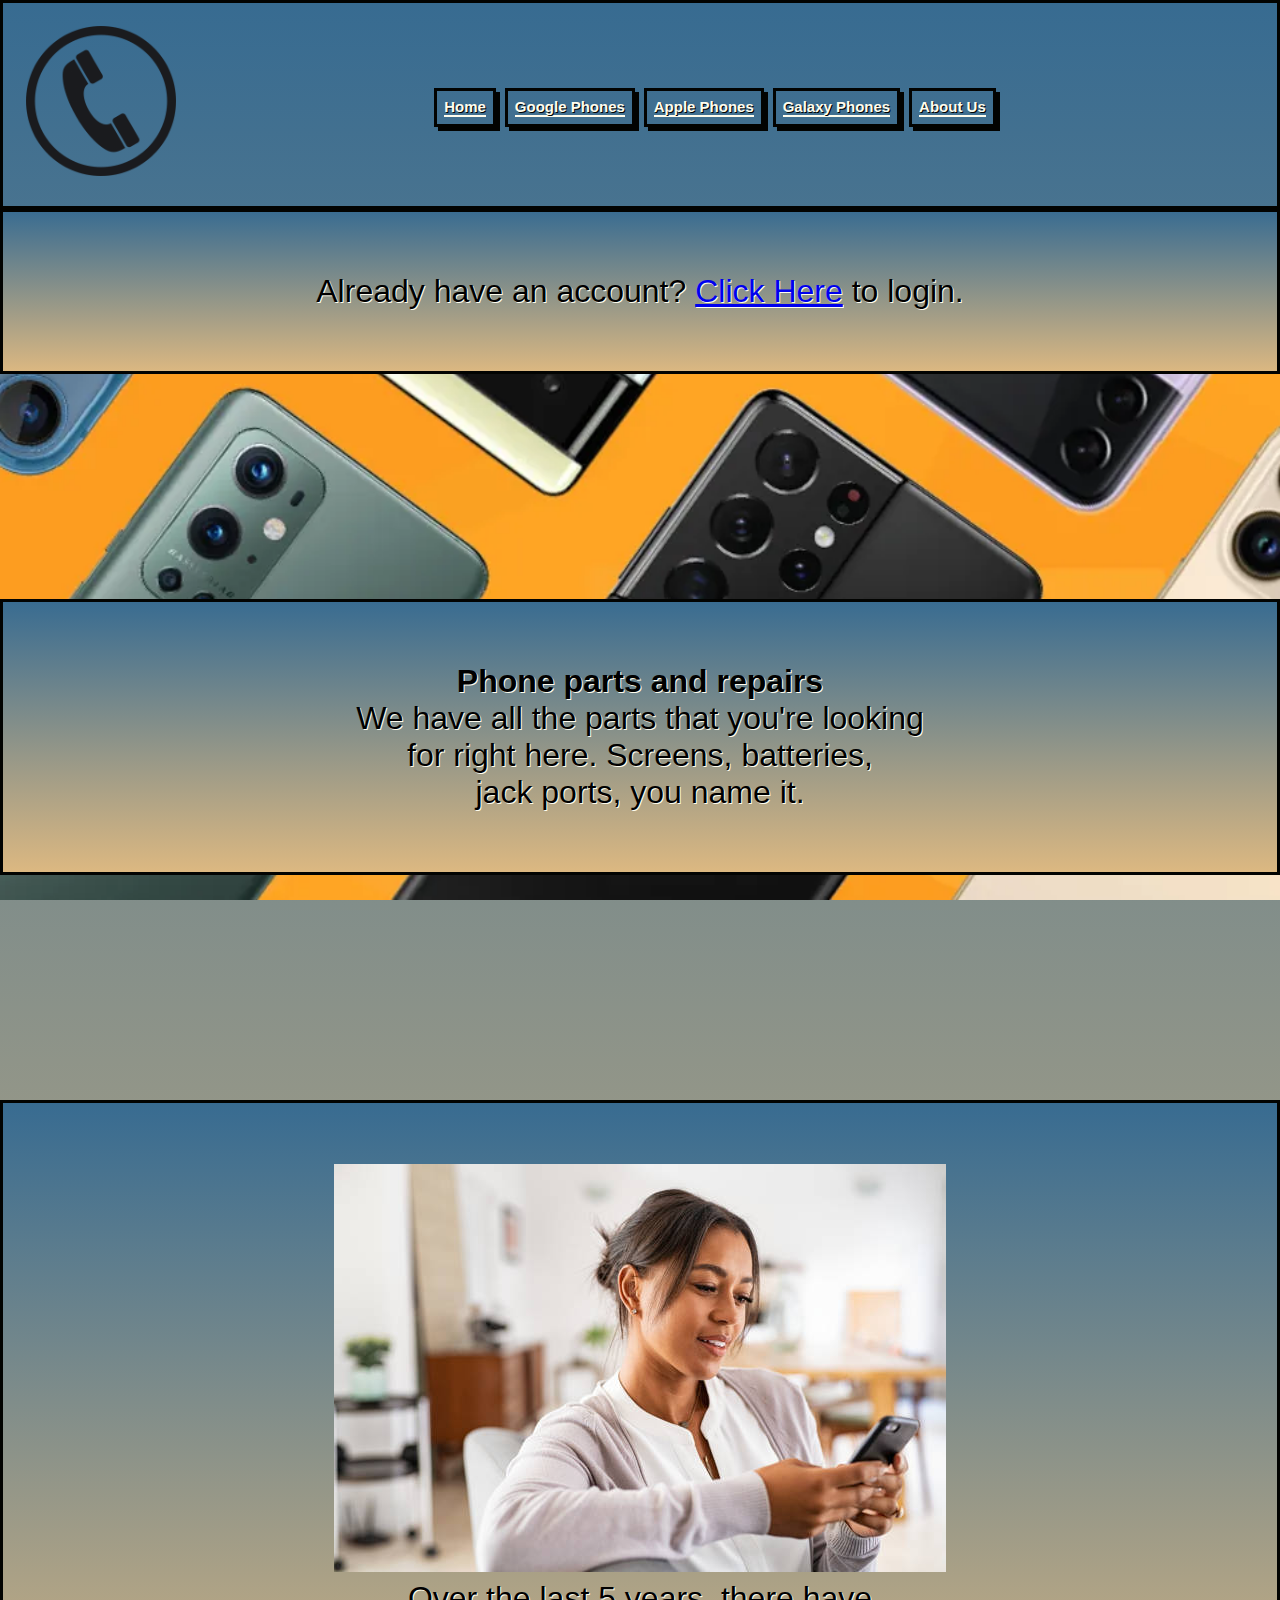
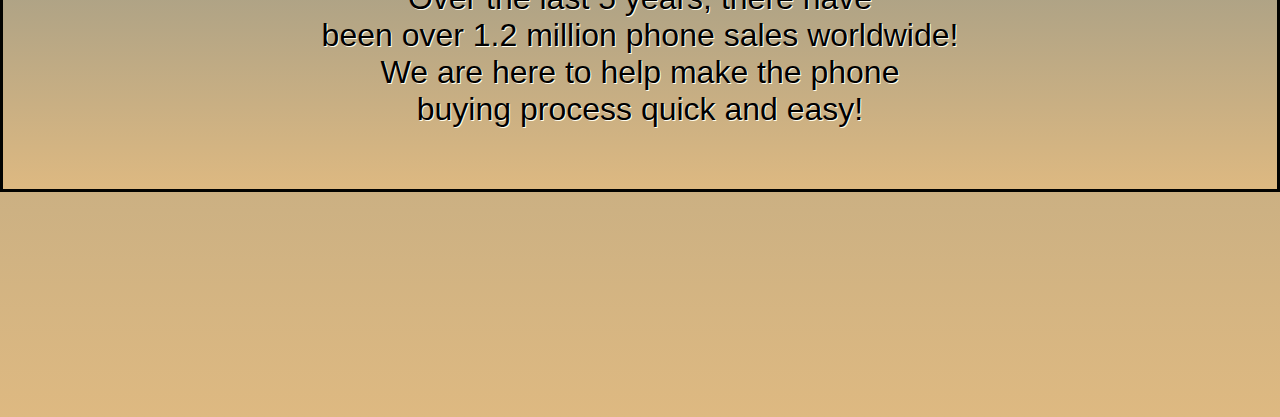
<file: public_html/index.html>
<!DOCTYPE html>
<html>
<head>
    <title>Home</title>
    <link href="css/home.css" rel="stylesheet" type="text/css" />
    <link href="css/css.css" rel="stylesheet" type="text/css"/>
    
</head>
<body>
  <section class="header">
    <nav>
        <a href="index.html"><img src="css/images/white-phone-icon-png--clipart-best-30.png"></a>
        <div class="nav-links">
            <ul>
            <li><a href="index.html">Home</a></li>
            <li><a href="GooglePhones.html">Google Phones</a></li>
            <li><a href="ApplePhones.html">Apple Phones</a></li>
            <li><a href="GalaxyPhones.html">Galaxy Phones</a></li>
            <li><a href="AboutPage.html">About Us</a></li>
            </ul>
        </div>
    </nav>
    <p class="loginLink">Already have an account? <a href="login.php">Click Here</a> to login.</p>
    <div class ="text-content">
        
        
    </div>

    <div class="parallax"></div>

      <div class="using-parallax">
        <h1>Phone parts and repairs</h1>
        <p>We have all the parts that you're looking <br/>for right here.
            Screens, batteries, <br/>jack ports, you name it.</p>
      </div>

      <div class="parallax"></div>

      <div class="using-parallax">
          <div class="product-container">
              <img src="phone site/images/stockPhoneUserGirl.jpg"alt="Iphone 14" />
              <p> 
                  Over the last 5 years, there have<br/> been over 1.2 million phone sales worldwide!
              </p>
              <p> 
                We are here to help make the phone<br/> buying process quick and easy!
            </p>
          </div>
      </div>

      <div class="parallax"></div>

</section>

</body>
</html>
</file>
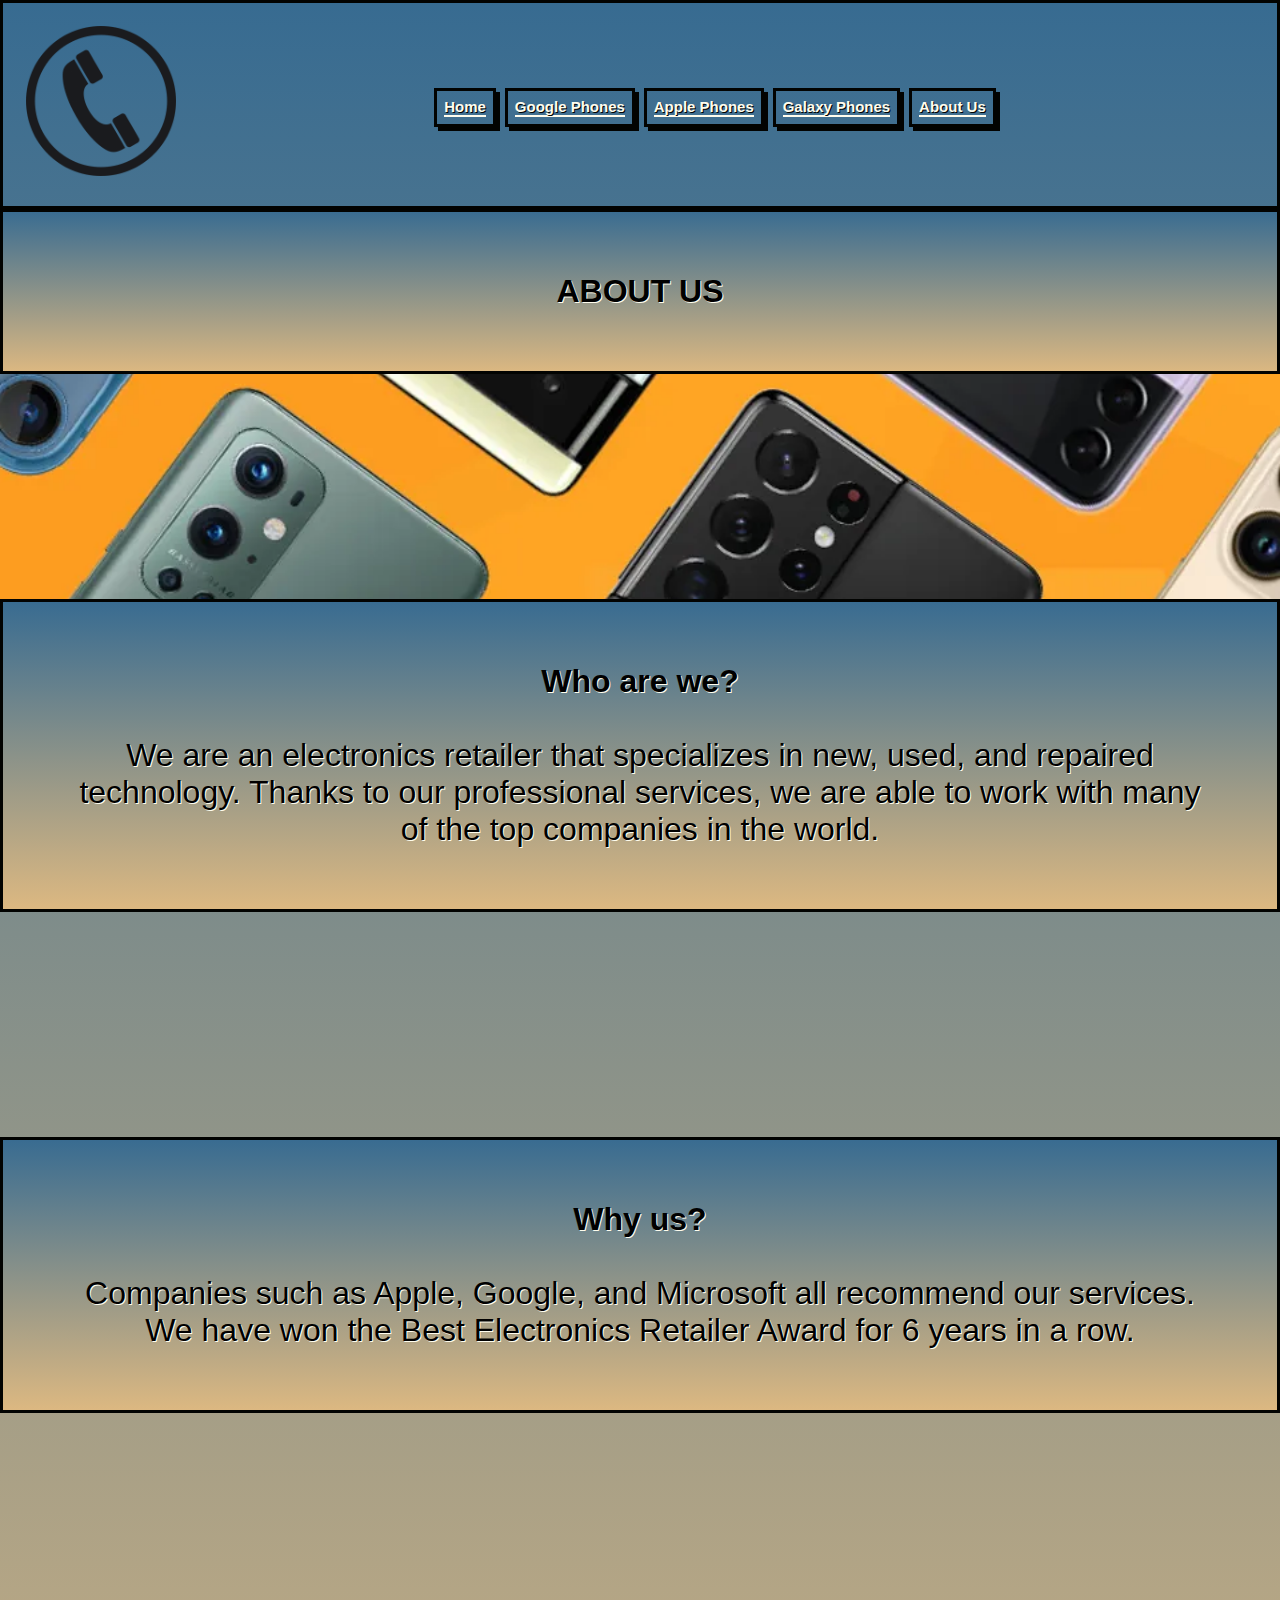
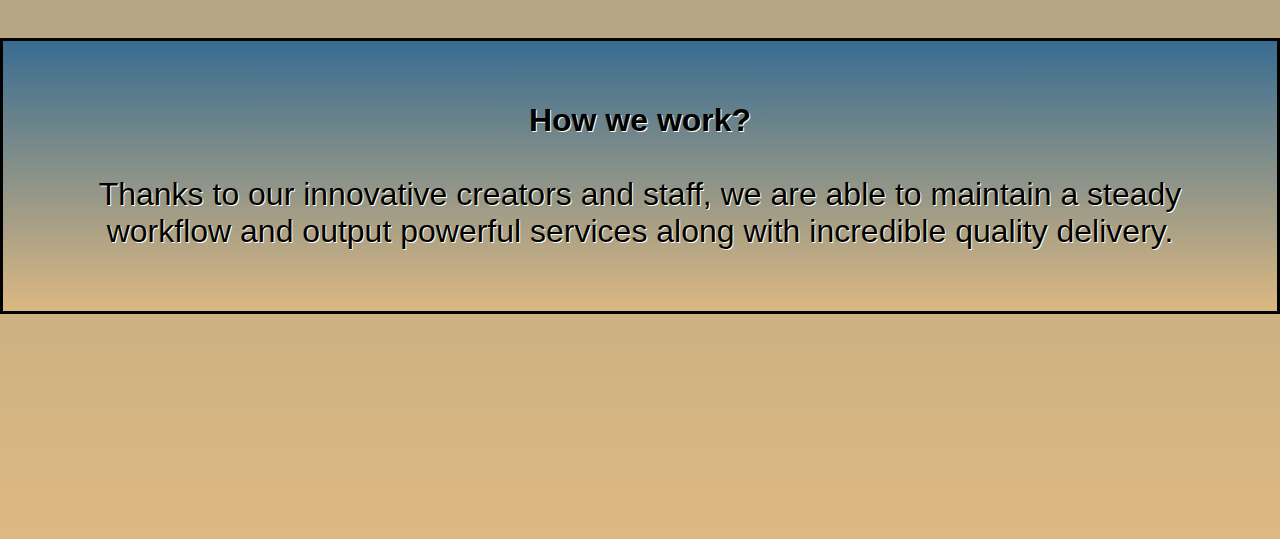
<file: public_html/AboutPage.html>
<!DOCTYPE html>
<!-- the idea so far. images and color can be changed adaptivly -->
<html>
    <head>
        <title>About Us</title>
        <meta charset="UTF-8">
        <meta name="viewport" content="width=device-width, initial-scale=1.0">
<!--
    Sorry, I took the styling to a seperate css file so it could be reused across
    out website's pages. 
-->
    <link href="css/css.css" rel="stylesheet">
    <link href="css/aboutPagecss.css" rel="stylesheet">

    </head>
    <body>
        <section class="header">
            <nav>
                <a href="index.html"><img src="css/images/white-phone-icon-png--clipart-best-30.png"></a>
                <div class="nav-links">
                    <ul>
                    <li><a href="index.html">Home</a></li>
                    <li><a href="GooglePhones.html">Google Phones</a></li>
                    <li><a href="ApplePhones.html">Apple Phones</a></li>
                    <li><a href="GalaxyPhones.html">Galaxy Phones</a></li>
                    <li><a href="AboutPage.html">About Us</a></li>
                    </ul>
                </div>
            </nav>
            <div class="using-parallax">
              <h1>ABOUT US</h1>
            </div>
            <div class="parallax"></div>

            <div class="using-parallax">
              <h2>Who are we?</h2><br/>
              <p>
                We are an electronics retailer that specializes in new, 
                used, and repaired technology. Thanks to our professional
                services, we are able to work with many of the top companies
                in the world.
              </p>
            </div>

              <div class="parallax"></div>

              <div class="using-parallax">
              <h2>Why us?</h2><br/>
              <p>
                Companies such as Apple, Google, and Microsoft all recommend
                our services. We have won the Best Electronics Retailer Award
                for 6 years in a row.
              </p>
            </div>

            <div class="parallax"></div>

            <div class="using-parallax">
            <h2>How we work?</h2><br/>
            <p>
              Thanks to our innovative creators and staff, we are able
                to maintain a steady workflow and output powerful services
                along with incredible quality delivery.
            </p>
          </div>

            <div class="parallax"></div>

        </section>
    </body>
</html>
</file>
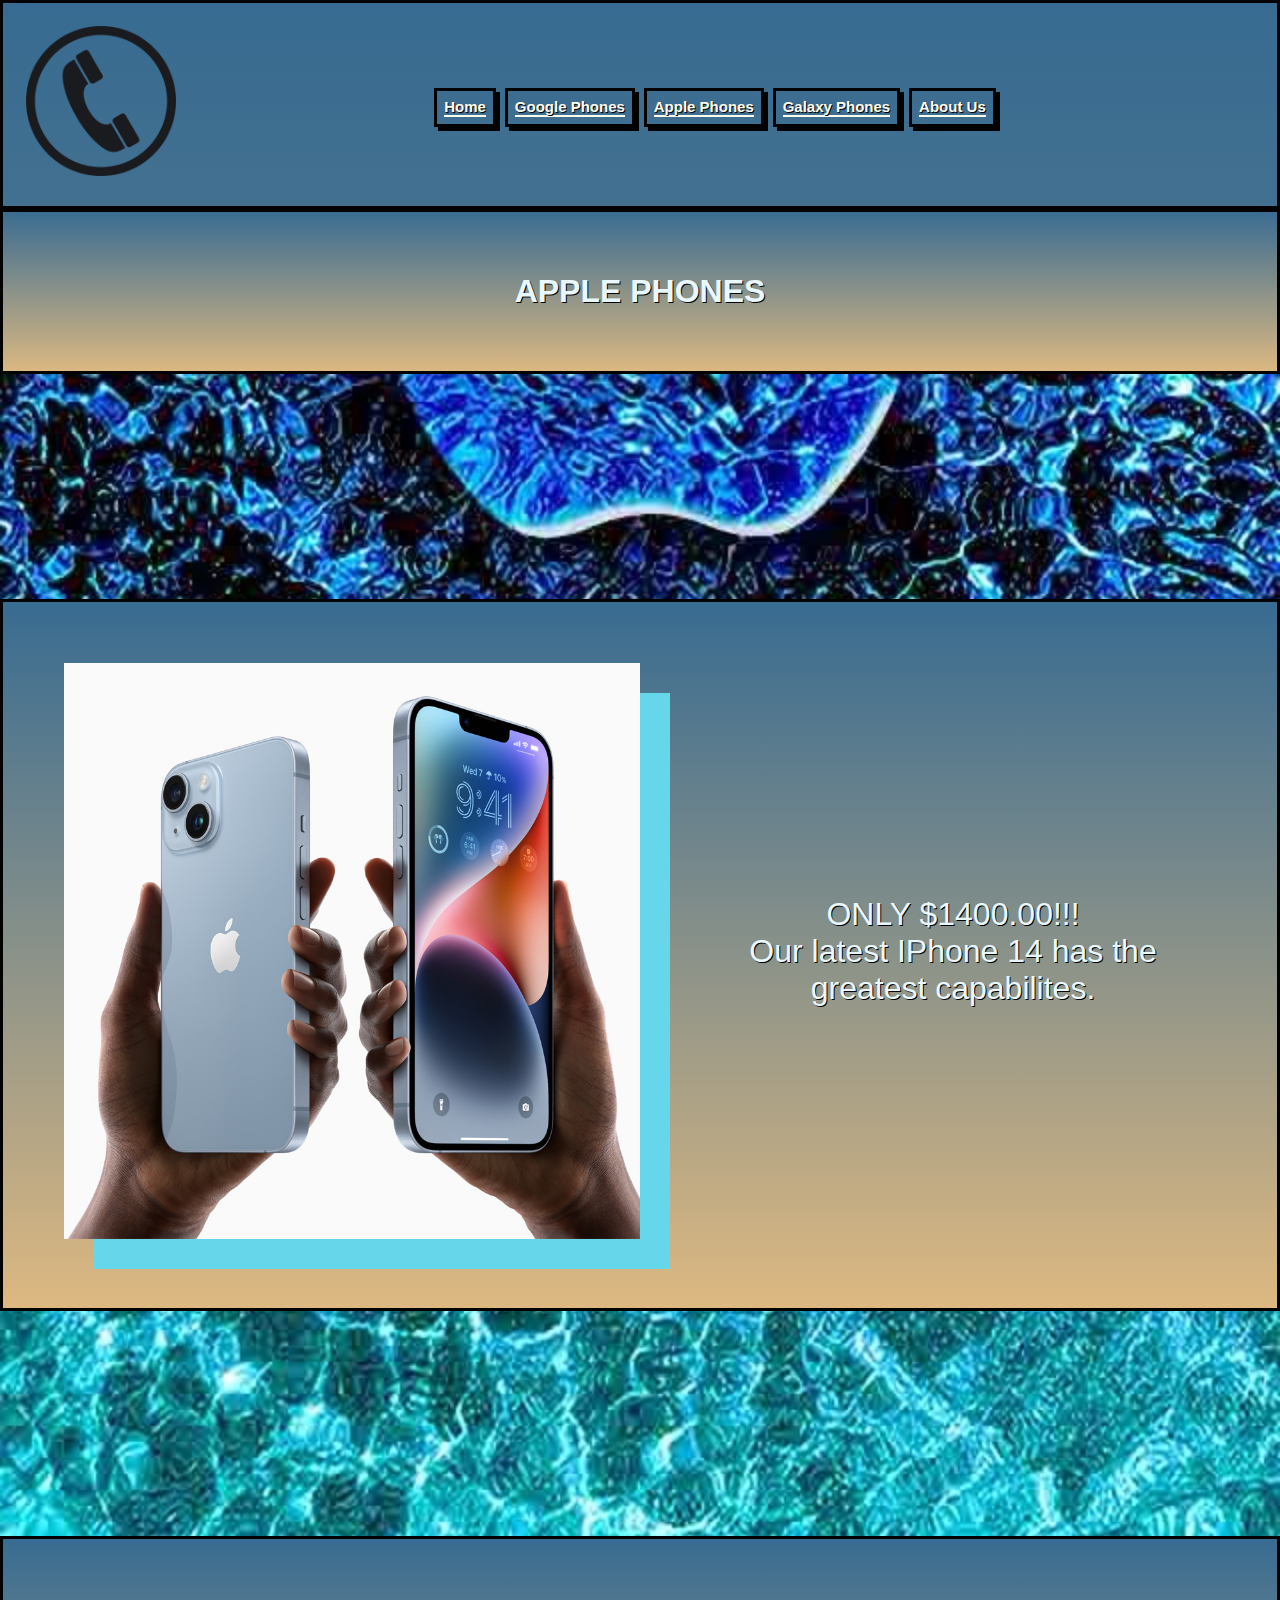
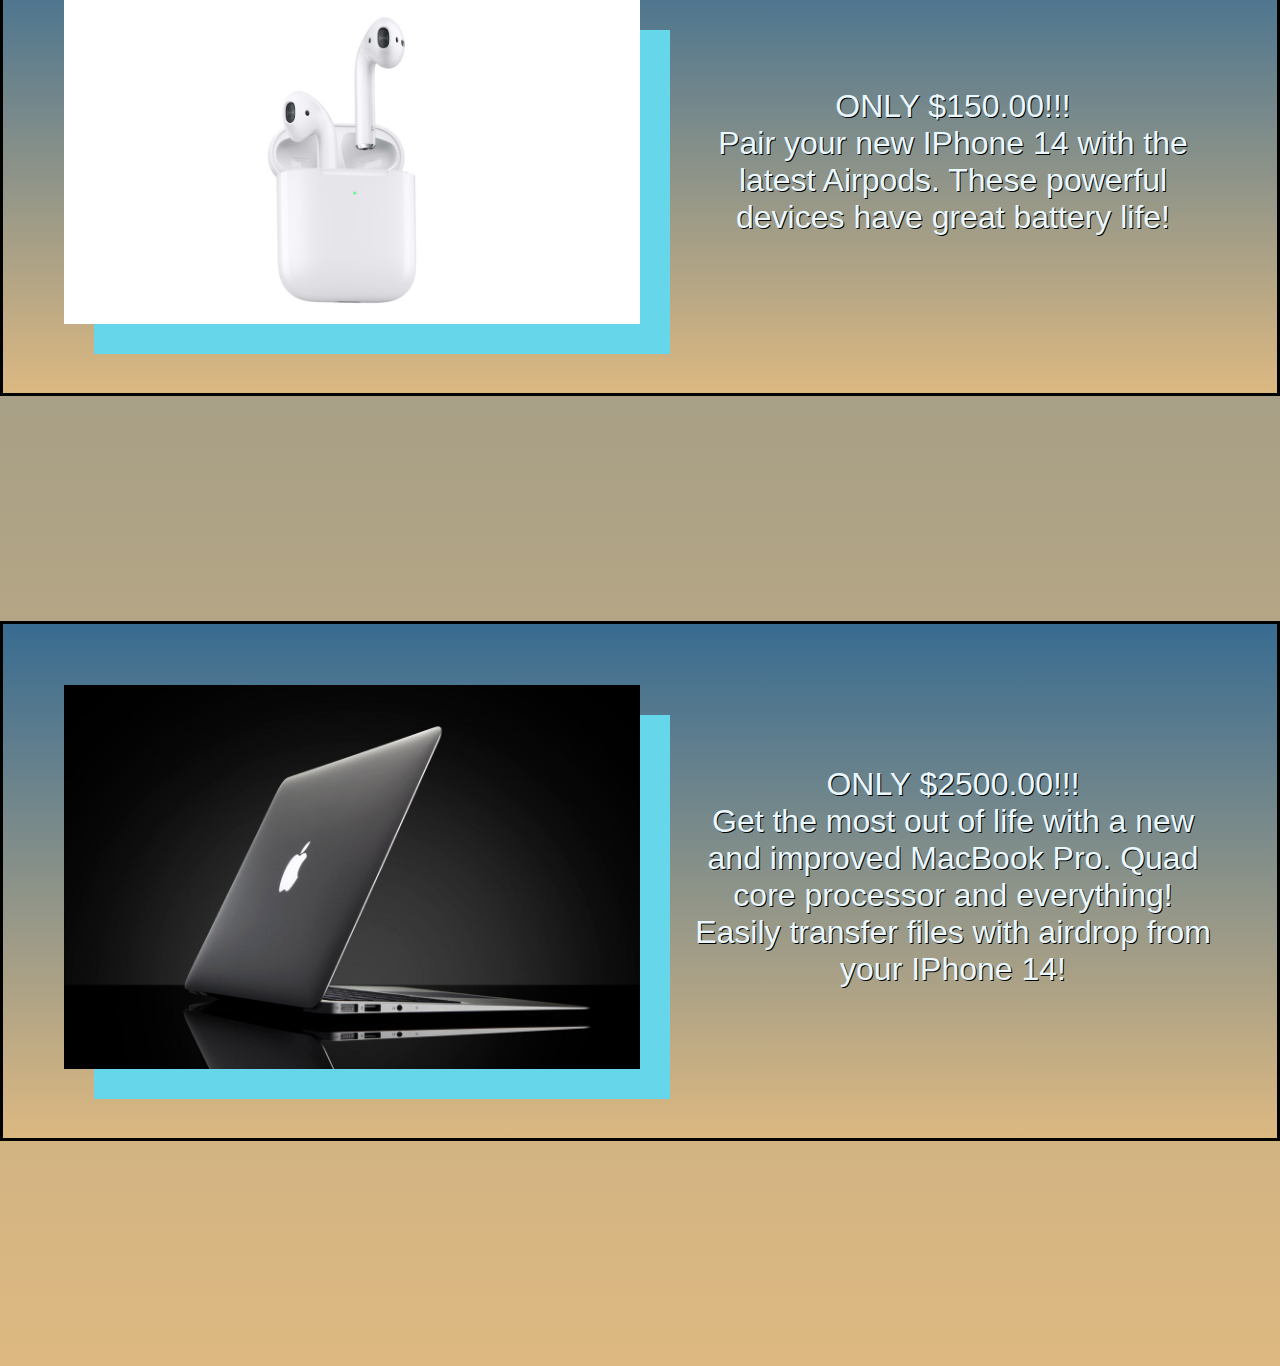
<file: public_html/ApplePhones.html>
<!DOCTYPE html>
<!-- the idea so far. images and color can be changed adaptivly -->
<html>
    <head>
        <title>Apple Phones</title>
        <meta charset="UTF-8">
        <meta name="viewport" content="width=device-width, initial-scale=1.0">
<!--
    Sorry, I took the styling to a seperate css file so it could be reused across
    out website's pages. 
-->
    <link href="css/css.css" rel="stylesheet">
    <link href="css/applePagecss.css" rel="stylesheet">

    </head>
    <body>
        <section class="header">
            <nav>
                <a href="index.html"><img src="css/images/white-phone-icon-png--clipart-best-30.png"></a>
                <div class="nav-links">
                    <ul>
                    <li><a href="index.html">Home</a></li>
                    <li><a href="GooglePhones.html">Google Phones</a></li>
                    <li><a href="ApplePhones.html">Apple Phones</a></li>
                    <li><a href="GalaxyPhones.html">Galaxy Phones</a></li>
                    <li><a href="AboutPage.html">About Us</a></li>
                    </ul>
                </div>
            </nav>
            <div class="using-parallax">
              <h1>APPLE PHONES</h1>
            </div>
            <div class="parallax"></div>

            <div class="using-parallax">
                <div class="product-container">
                    <img src="css/images/Apple-iPhone-14-iPhone-14-Plus-hero-220907.jpg.news_app_ed.jpg"alt="Iphone 14" />
                    <p> 
                        ONLY $1400.00!!! <br/>
                        Our latest IPhone 14 has the greatest capabilites.
                    </p>
                </div>
            </div>

              <div class="parallax"></div>
              <div class="using-parallax">
                <div class="product-container">
                    <img src="css/images/airpods.jpg"alt="Iphone 14" />
                    <p> 
                        ONLY $150.00!!! <br/>
                        Pair your new IPhone 14 with the latest Airpods.
                        These powerful devices have great battery life!
                    </p>
                </div>
            </div>

            <div class="parallax"></div>
              <div class="using-parallax">
                <div class="product-container">
                    <img src="css/images/macbook.jpg"alt="Iphone 14" />
                    <p> 
                        ONLY $2500.00!!! <br/>
                        Get the most out of life with a new and improved
                        MacBook Pro. Quad core processor and everything!
                        Easily transfer files with airdrop from your IPhone 14!
                    </p>
                </div>
            </div>

            <div class="parallax"></div>

        </section>
    </body>
</html>
</file>
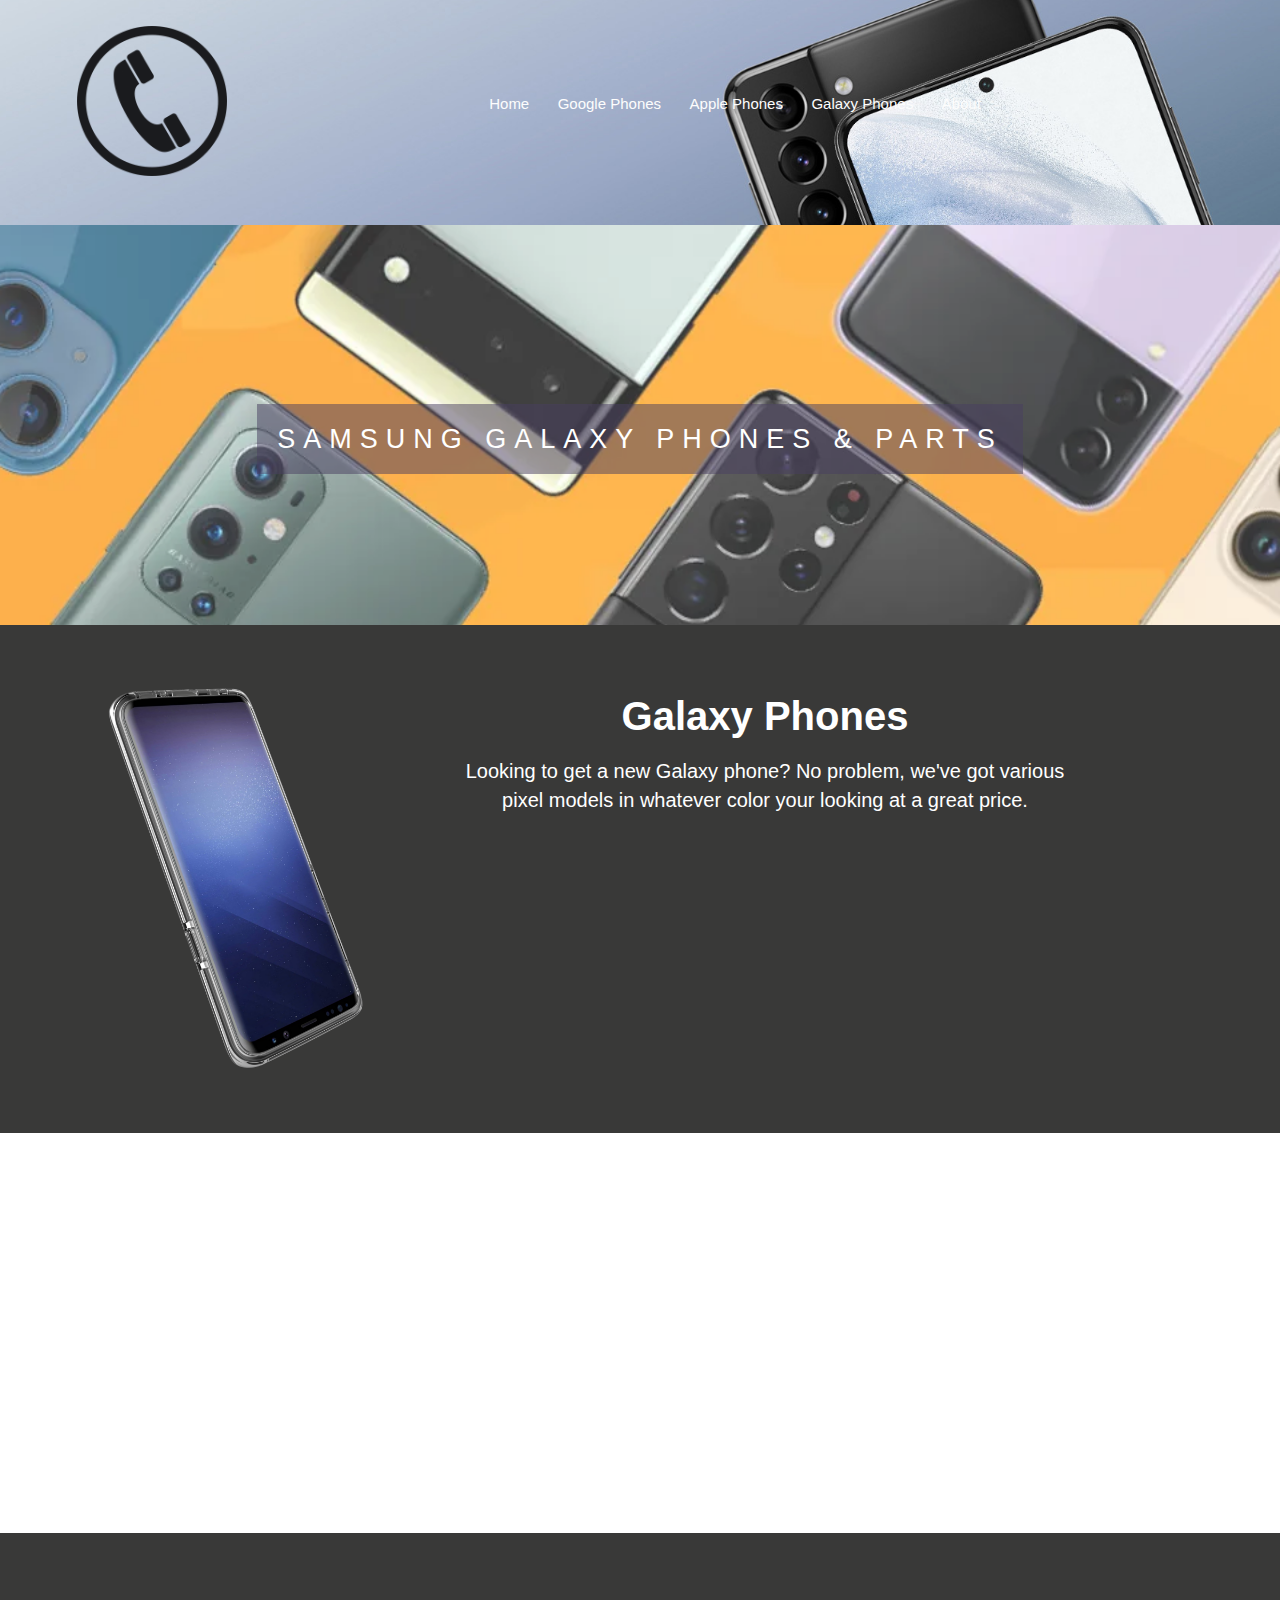
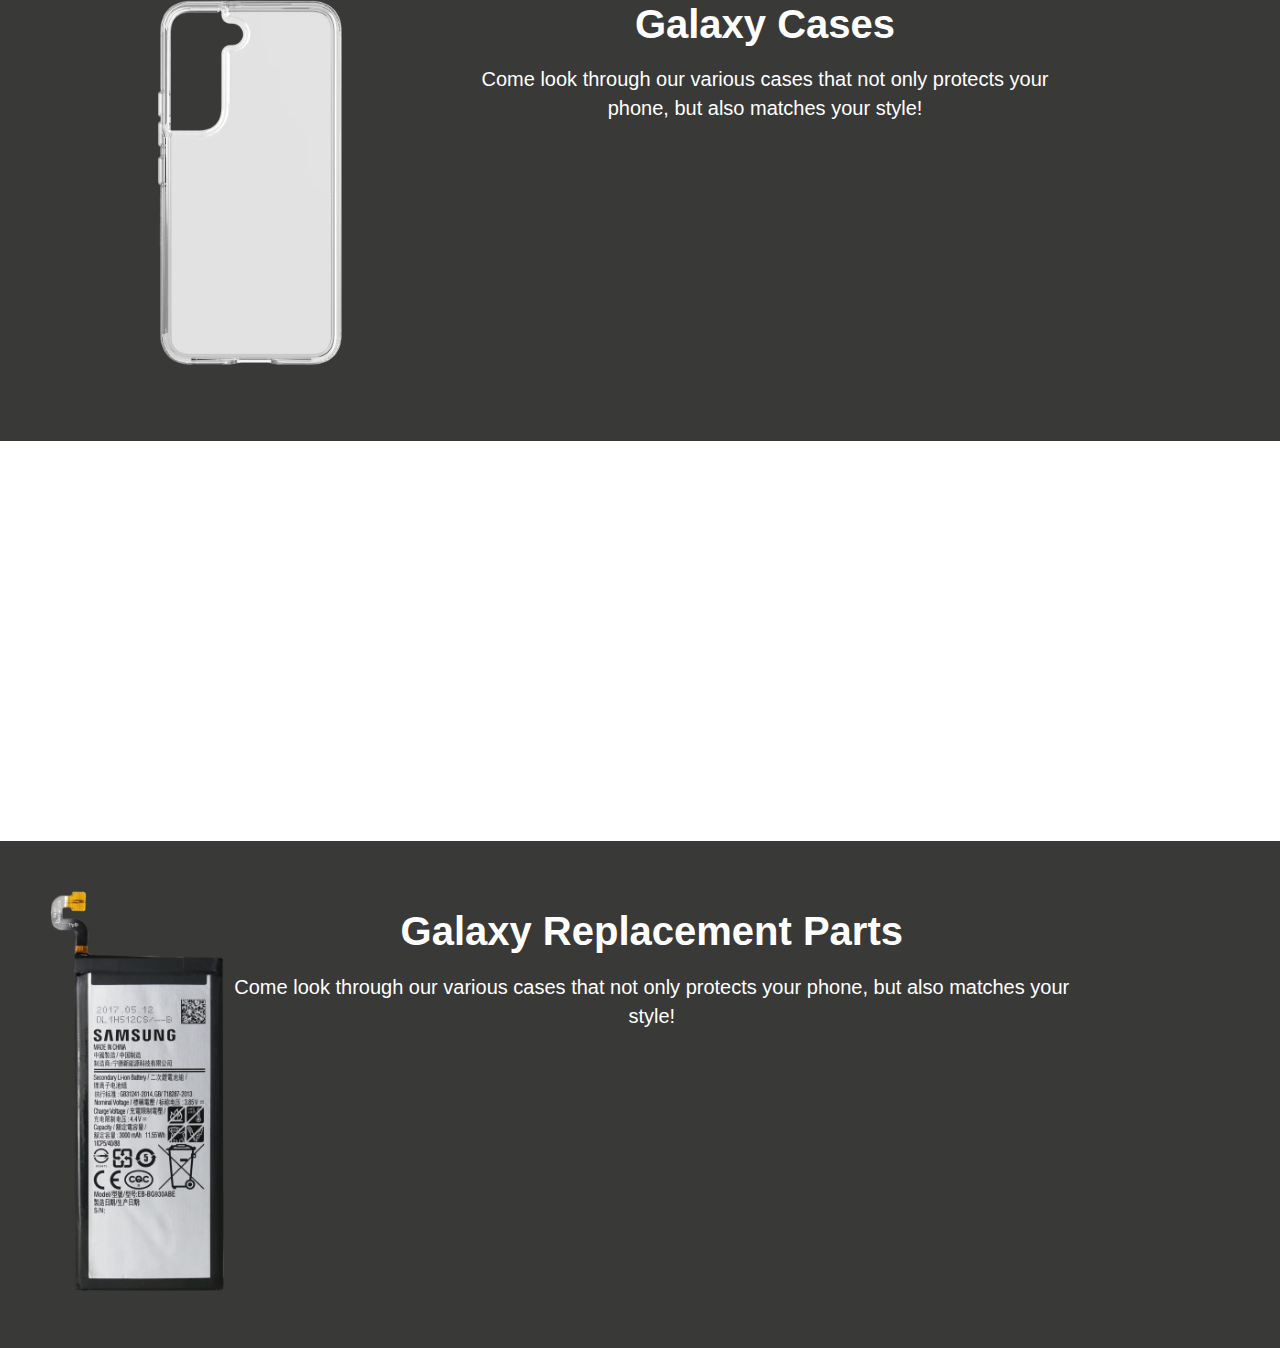
<file: public_html/GalaxyPhones.html>
<!DOCTYPE html>
<!-- images and color can be changed adaptively -->
<!--content text will be added/changed later-->
<html>
    <head>
        <title>team design</title>
        <meta charset="UTF-8">
        <meta name="viewport" content="width=device-width, initial-scale=1.0">
        <link rel="stylesheet" href="Galaxystyle.css">
        
    </head>
    <body>
        
        <section class="header">
            <nav>
                <a href="index.html"><img src="css/images/white-phone-icon-png--clipart-best-30.png"></a>
                <div class="nav-links">
                    <ul>
                    <li><a href="index.html">Home</a></li>
                    <li><a href="GooglePhones.html">Google Phones</a></li>
                    <li><a href="ApplePhones.html">Apple Phones</a></li>
                    <li><a href="GalaxyPhones.html">Galaxy Phones</a></li>
                    <li><a href="AboutPage.html">About</a></li>
                    </ul>
                </div>
            </nav>
        </section>
        <!--first content-->
        <div class="pimg1">
            <div class="ptext">
                <span class="border">
                    SAMSUNG GALAXY PHONES & PARTS
                </span>
            </div>
        </div>
        <section class="section_1">
            <div><img src="phone site/images/galaxy-phone.png" alt="galaxy phone"></div>
            <div>
            <h1>Galaxy Phones</h1>
            <p>Looking to get a new Galaxy phone? No problem, we've got various
                 pixel models in whatever color your looking at a great price.</p>
            </div>
        </section>
        <!--second content-->
        <div class="pimg2">
            <div class="ptext">
                
            </div>
        </div>
        <section class="section_2">
            <div><img src="phone site/images/galaxy-case.png" alt="galaxy phone cases"></div>
            <div>
            <h1>Galaxy Cases</h1>
            <p>Come look through our various cases that not only protects your phone, but also matches your style!</p>
            </div>
        </section>
        <!--third content-->
        <div class="pimg3">
            <div class="ptext">
                
            </div>
        </div>
        <section class="section_3">
            <div><img src="phone site/images/galaxy-battery.png" alt="galaxy phone parts"></div>
            <div>
            <h1>Galaxy Replacement Parts</h1>
            <p>Come look through our various cases that not only protects your phone, but also matches your style! </p>
            </div>
        </section>
    </body>
</html>
</file>
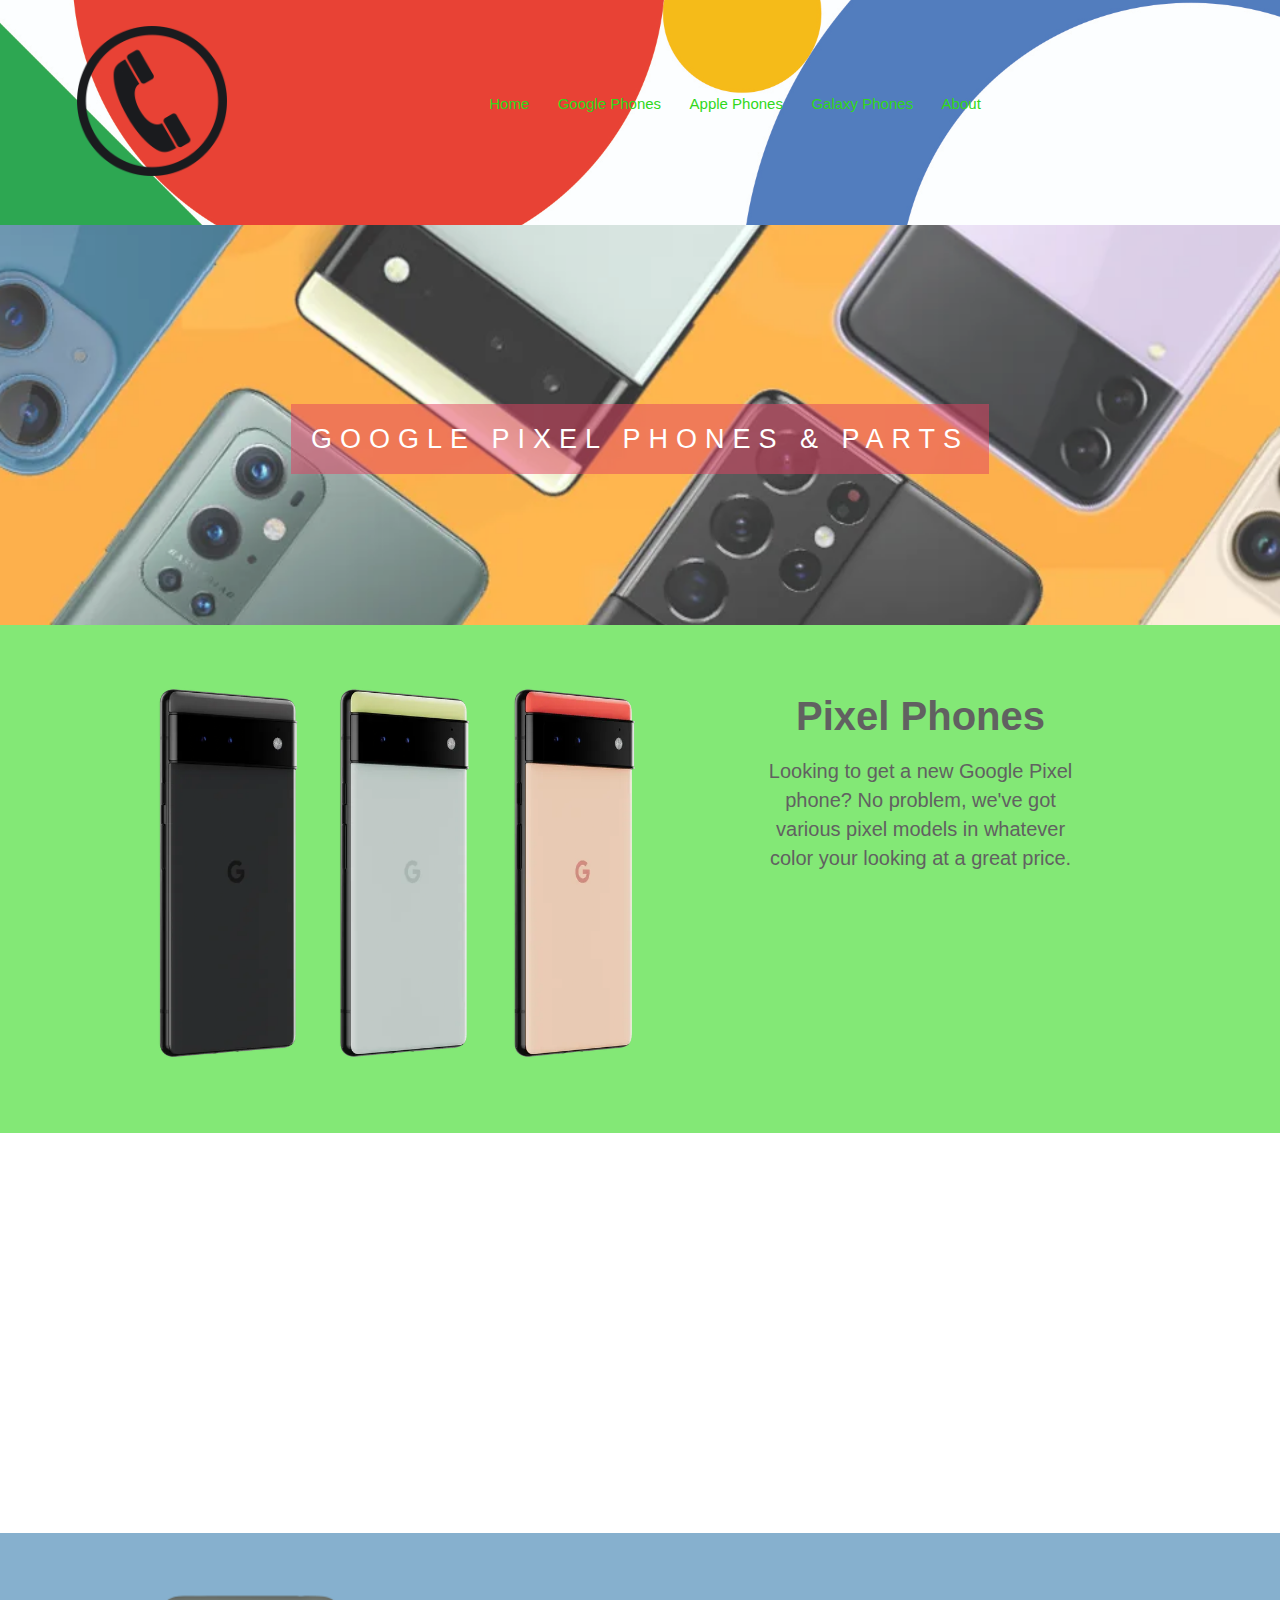
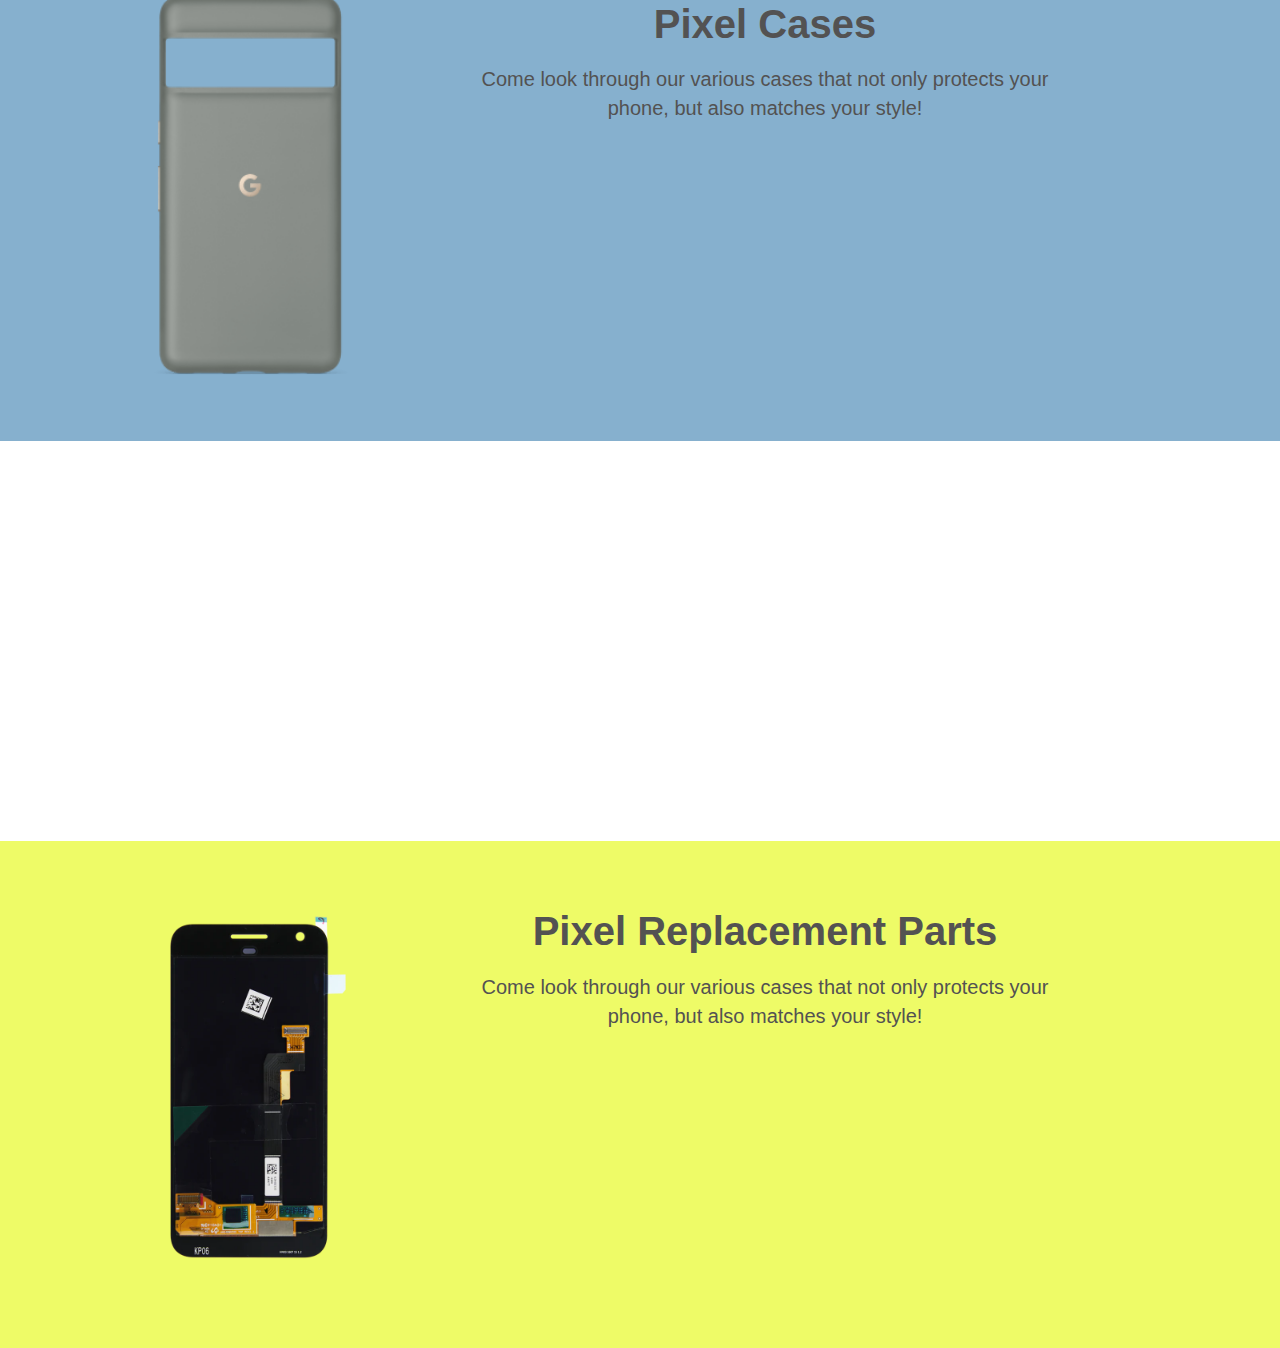
<file: public_html/GooglePhones.html>
<!DOCTYPE html>
<!-- images and color can be changed adaptively -->
<!--content text will be added/changed later-->
<html>
    <head>
        <title>team design</title>
        <meta charset="UTF-8">
        <meta name="viewport" content="width=device-width, initial-scale=1.0">
        <link rel="stylesheet" href="GoogleStyle.css">
        
    </head>
    <body>
        
        <section class="header">
            <nav>
                <a href="index.html"><img src="css/images/white-phone-icon-png--clipart-best-30.png"></a>
                <div class="nav-links">
                    <ul>
                    <li><a href="index.html">Home</a></li>
                    <li><a href="GooglePhones.html">Google Phones</a></li>
                    <li><a href="ApplePhones.html">Apple Phones</a></li>
                    <li><a href="GalaxyPhones.html">Galaxy Phones</a></li>
                    <li><a href="AboutPage.html">About</a></li>
                    </ul>
                </div>
            </nav>
        </section>
        <!--first content-->
        <div class="pimg1">
            <div class="ptext">
                <span class="border">
                    GOOGLE PIXEL PHONES & PARTS
                </span>
            </div>
        </div>
        <section class="section_1">
            <div><img src="phone site/images/google-phones.png" alt="Pixel phone"></div>
            <div>
            <h1>Pixel Phones</h1>
            <p>Looking to get a new Google Pixel phone? No problem, we've got various pixel models in whatever color your looking at a great price.</p>
            </div>
        </section>
        <!--second content-->
        <div class="pimg2">
            <div class="ptext">
                
            </div>
        </div>
        <section class="section_2">
            <div><img src="phone site/images/google-casep.png" alt="google phone cases"></div>
            <div>
            <h1>Pixel Cases</h1>
            <p>Come look through our various cases that not only protects your phone, but also matches your style!</p>
            </div>
        </section>
        <!--third content-->
        <div class="pimg3">
            <div class="ptext">
                
            </div>
        </div>
        <section class="section_3">
            <div><img src="phone site/images/google-screen.png" alt="google phone parts"></div>
            <div>
            <h1>Pixel Replacement Parts</h1>
            <p>Come look through our various cases that not only protects your phone, but also matches your style! </p>
            </div>
        </section>
    </body>
</html>
</file>
<file: public_html/css/home.css>
/*parallax css below controls the cool scrolling effect*/
.parallax {
    /* The image used */
    background-image: url("images/best-phones.webp");
  
    /* Set a specific height */
    min-height: 25vh; 
  
    /* Create the parallax scrolling effect */
    background-attachment: fixed;
    background-position: center;
    background-repeat: no-repeat;
    background-size: cover;
  }

  .using-parallax {
    height : fit-content;
    background-image:linear-gradient(#376B91, #DEB981);
    outline: 3px solid #020301;
    outline-offset: -3px;
    text-align: center;
    padding: 2em;
    text-shadow: 1px 1px #fffdee;
  }

  .using-parallax-footer {
    display: flex;
    height : fit-content;
    background-image:linear-gradient(#376B91, #DEB981);
    outline: 3px solid #020301;
    outline-offset: -3px;
    text-align: center;
    font-size: x-small;
    padding: 2em;
    text-shadow: 1px 1px #fffdee;
  }
</file>
<file: public_html/css/css.css>
*{
    margin: 0;
    padding: 0;
    font-family: sans-serif;
    font-size: 24pt;
}
.header{
    min-height: 100vh;
    width: 100%;
    background-image:linear-gradient(#376B91, #DEB981);
    background-position: center;
    background-size: cover;
    position: relative;
    
}
nav{
    display: flex;
    margin: 0;
    padding: 2%;
    justify-content: space-between;
    align-items: center;
    outline: 3px solid #020301;
    outline-offset: -3px;
}
nav img{
    width: 150px
}
.nav-links{
    
    flex: 1;
    text-align: center;
}
.nav-links ul li{
    outline: 3px solid #020301;
    outline-offset: -3px;
    list-style: none;
    display: inline-flex;
    padding: 10px;
    position: relative;
    box-shadow: 4px 4px #020301;
}
.nav-links ul li a{
    font-weight: bold;
    text-shadow: 1px 1px #020301;
    color: #fffdee;
    text-decoration: none;
    font-size: 15px
}
.nav-links ul li a::after{
    content: '';
    width: 100%;
    height: 2px;
    background: #fffdee;
    display: block;
    margin: auto;
    transition: 0.25s;
}
.nav-links ul li a:hover:after{
    background-color: #020301;
}
.loginLink{
    height : fit-content;
    background-image:linear-gradient(#376B91, #DEB981);
    outline: 3px solid #020301;
    outline-offset: -3px;
    text-align: center;
    padding: 2em;
    text-shadow: 1px 1px #fffdee;
}
.loginLink a:hover{
    color: #020301;
}
.text-content{
    width: 70%;
    color: #fffdee;
    margin-left: auto;
    margin-right: auto;
    text-align: center;
}
</file>
<file: public_html/css/aboutPagecss.css>
/*parallax css below controls the cool scrolling effect*/
.parallax {
    /* The image used */
    background-image: url("images/best-phones.webp");
  
    /* Set a specific height */
    min-height: 25vh; 
  
    /* Create the parallax scrolling effect */
    background-attachment: fixed;
    background-position: center;
    background-repeat: no-repeat;
    background-size: cover;
  }

  .using-parallax {
    height : fit-content;
    background-image:linear-gradient(#376B91, #DEB981);
    outline: 3px solid #020301;
    outline-offset: -3px;
    text-align: center;
    padding: 2em;
    text-shadow: 1px 1px #fffdee;
  }

  .using-parallax-footer {
    display: flex;
    height : fit-content;
    background-image:linear-gradient(#376B91, #DEB981);
    outline: 3px solid #020301;
    outline-offset: -3px;
    text-align: center;
    font-size: x-small;
    padding: 2em;
    text-shadow: 1px 1px #fffdee;
  }
</file>
<file: public_html/css/applePagecss.css>
/*parallax css below controls the cool scrolling effect*/
.parallax {
    /* The image used */
    background-image: url("images/appleBackgroundPic.jpg");
  
    /* Set a specific height */
    min-height: 25vh; 
  
    /* Create the parallax scrolling effect */
    background-attachment: fixed;
    background-position: center;
    background-repeat: no-repeat;
    background-size: cover;
  }

  .using-parallax{
    height : fit-content;
    background-image:linear-gradient(#376B91, #DEB981);
    outline: 3px solid #020301;
    outline-offset: -3px;
    padding: 2em;
    text-shadow: 1px 1px #020301;
    text-align: center;
    color: #e9f7fe;
  }

  .using-parallax-footer {
    display: flex;
    height : fit-content;
    background-image:linear-gradient(#376B91, #DEB981);
    outline: 3px solid #020301;
    outline-offset: -3px;
    text-align: center;
    font-size: x-small;
    padding: 2em;
    text-shadow: 1px 1px #fffdee;
  }

  .product-container {
    display: inline-flex;
    justify-content: center;
    align-items: center;
  }

  .product-container > img {
    width: 50%;
    box-shadow: 30px 30px #66d6eb;
    margin-right: 50px;
  }
</file>
<file: public_html/Galaxystyle.css>
body, html{
    height: 100%;
    margin: 0;
    padding: 0;   
    font-size: 16px;
    font-family: "lotus", sans-serif;
    font-weight: 400;
    line-height: 1.8em;
}
.header{
    min-height: 25vh;
    width: 100%;
    background-image: url('phone site/images/galaxy-banner.jpg');
    background-position: center;
    background-size: cover;
    position: relative;
    
}
nav{
    display: flex;
    padding: 2% 6%;
    justify-content: space-between;
    align-items: center;
}
nav img{
    width: 150px
}
.nav-links{
    flex: 1;
    text-align: center;
}
.nav-links ul li{
    list-style: none;
    display: inline-block;
    padding: 8px 12px;
    position: relative;
}
.nav-links ul li a{
    color: rgb(253, 253, 253);
    text-decoration: none;
    font-size: 15px
}
/*header hover effect*/
.nav-links ul li a::after{
    content: '';
    width: 0%;
    height: 2px;
    background: #0602f9;
    display: block;
    margin: auto;
    transition: 0.5s;
}
.nav-links ul li a:hover:after{
    width: 100%;
}
.img-content ul li{
    list-style: none;
    color: white;
    
}
.img-content{
    text-align: justify;
    width: 100px;
}
body, html {
height: 100%;
}
/*parallax code*/
.pimg1, .pimg2, .pimg3{
position: relative;
opacity: 0.80;
background-position: center;
background-size: cover;
background-repeat: no-repeat;

background-attachment: fixed;
}

.pimg1{
background-image: url('phone site/images/best-phones.png');
min-height: 400px;

}
.pimg2{
background-image: url('phone site/images/best-phones.png');
min-height: 400px;
}
.pimg3{
background-image: url('phone site/images/best-phones.png');
min-height: 400px;
}

.section_1{
color: rgb(255, 255, 255);
font-size: 20px;
text-align: center;
left: auto;
padding: 50px 50px;
padding-right: 200px;
display: flex;
justify-content: space-between;
background-color: rgba(57, 57, 56);

}
.section_1 img{
height: 400px;
}

.section_2{
color: rgb(255, 255, 255);
font-size: 20px;
text-align: center;
left: auto;
padding: 50px 50px;
padding-right: 200px;
display: flex;
justify-content: space-between;
background-color: rgba(57, 57, 56);
}
.section_2 img{
height: 400px;
}

.section_3{
color: rgb(255, 255, 255);
font-size: 20px;
text-align: center;
left: auto;
padding: 50px 50px;
padding-right: 200px;
display: flex;
justify-content: space-between;
background-color: rgba(57, 57, 56);
}
.section_3 img{
height: 400px;
}
.ptext{
position: absolute;
top: 50%;
width: 100%;
text-align: center;
color: white;
font-size: 27px;
letter-spacing: 8px;
}

.ptext .border{
background-color: rgba(27, 15, 58, 0.504);
padding: 20px;
}
</file>
<file: public_html/GoogleStyle.css>
body, html{
                   height: 100%;
                   margin: 0;
                   padding: 0;   
                   font-size: 16px;
                   font-family: "lotus", sans-serif;
                   font-weight: 400;
                   line-height: 1.8em;
               }
               .header{
                   min-height: 25vh;
                   width: 100%;
                   background-image: url('phone site/images/google-header.jpg');
                   background-position: center;
                   background-size: cover;
                   position: relative;
                   
               }
               nav{
                   display: flex;
                   padding: 2% 6%;
                   justify-content: space-between;
                   align-items: center;
               }
               nav img{
                   width: 150px
               }
               .nav-links{
                   flex: 1;
                   text-align: center;
               }
               .nav-links ul li{
                   list-style: none;
                   display: inline-block;
                   padding: 8px 12px;
                   position: relative;
               }
               .nav-links ul li a{
                   color: rgb(48, 216, 26);
                   text-decoration: none;
                   font-size: 15px
               }
               /*header hover effect*/
               .nav-links ul li a::after{
                   content: '';
                   width: 0%;
                   height: 2px;
                   background: #067927;
                   display: block;
                   margin: auto;
                   transition: 0.5s;
               }
               .nav-links ul li a:hover:after{
                   width: 100%;
               }
               .img-content ul li{
                   list-style: none;
                   color: white;
                   
               }
               .img-content{
                   text-align: justify;
                   width: 100px;
               }
               body, html {
     height: 100%;
   }
/*parallax code*/
.pimg1, .pimg2, .pimg3{
    position: relative;
    opacity: 0.80;
    background-position: center;
    background-size: cover;
    background-repeat: no-repeat;

    background-attachment: fixed;
}

   .pimg1{
    background-image: url('phone site/images/best-phones.png');
    min-height: 400px;
    
   }
   .pimg2{
    background-image: url('phone site/images/best-phones.png');
    min-height: 400px;
   }
   .pimg3{
    background-image: url('phone site/images/best-phones.png');
    min-height: 400px;
   }
   
   .section_1{
    color: rgb(97, 97, 97);
    font-size: 20px;
    text-align: center;
    left: auto;
    padding: 50px 50px;
    padding-right: 200px;
    display: flex;
    justify-content: space-between;
    background-color: rgb(48, 216, 26,0.6);
    
   }
   .section_1 img{
    height: 400px;
   }

   .section_2{
    color: rgb(83, 82, 82);
    font-size: 20px;
    text-align: center;
    left: auto;
    padding: 50px 50px;
    padding-right: 200px;
    display: flex;
    justify-content: space-between;
    background-color: rgba(53, 123, 173, 0.6);
   }
   .section_2 img{
    height: 400px;
   }

   .section_3{
    color: rgb(83, 82, 82);
    font-size: 20px;
    text-align: center;
    left: auto;
    padding: 50px 50px;
    padding-right: 200px;
    display: flex;
    justify-content: space-between;
    background-color: rgba(227, 248, 1, 0.6);
   }
   .section_3 img{
    height: 400px;
   }
   .ptext{
    position: absolute;
    top: 50%;
    width: 100%;
    text-align: center;
    color: white;
    font-size: 27px;
    letter-spacing: 8px;
   }

   .ptext .border{
    background-color: rgba(220, 20, 60, 0.504);
    padding: 20px;
   }
</file>
